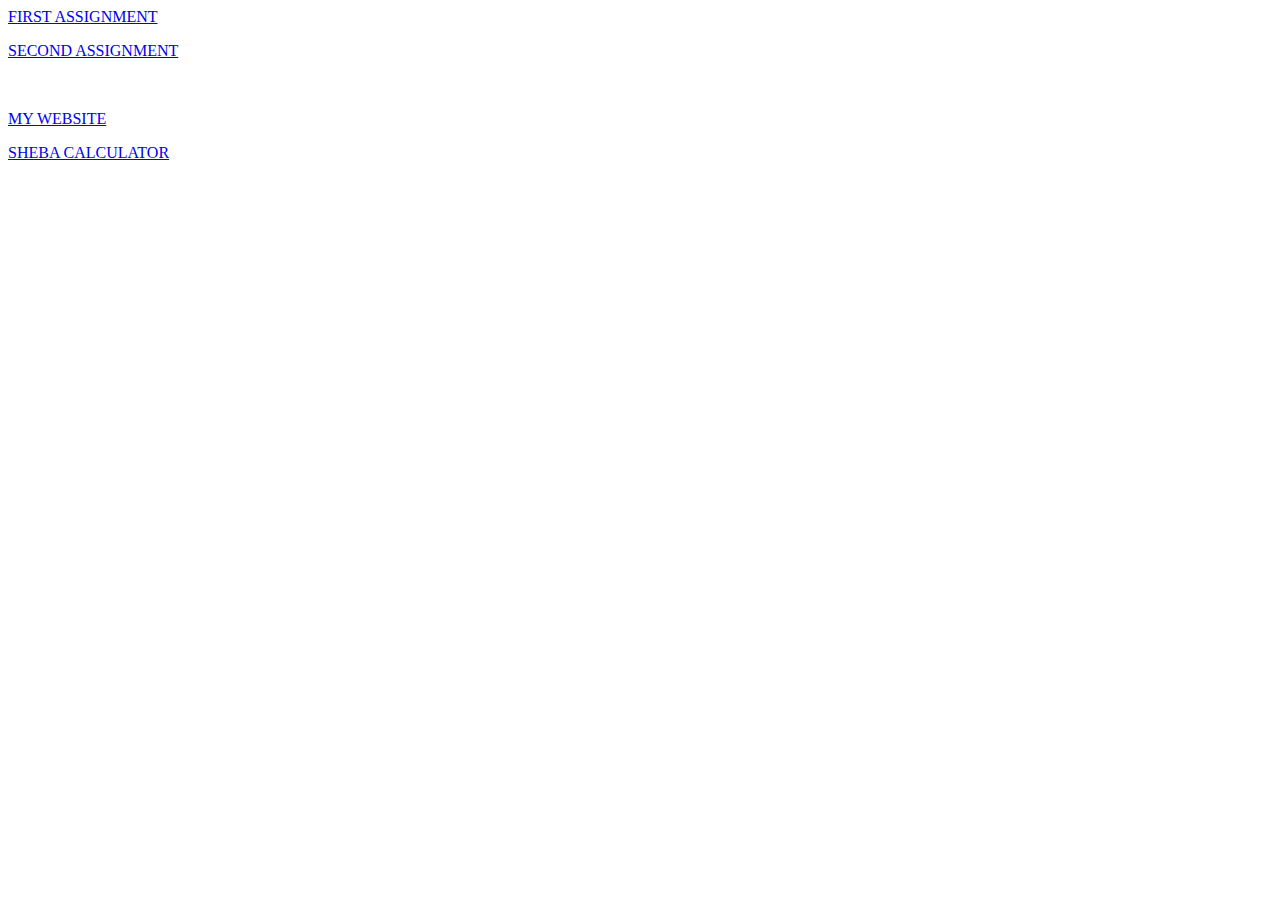
<file: index.html>
<!DOCTYPE html>
<html lang="en">
<head>
    <meta charset="UTF-8">
    <meta name="viewport" content="width=device-width, initial-scale=1.0">
    <title>MY WORKS</title>
</head>
<body>
    <a href="Form.html">FIRST ASSIGNMENT</a><br>
    <p><a href="Table.html">SECOND ASSIGNMENT</a></p><br>
    <p><a href="website.html">MY WEBSITE</a></p>
    <p><a href="Calc.html">SHEBA CALCULATOR</a></p>
</body>
</html>
</file>
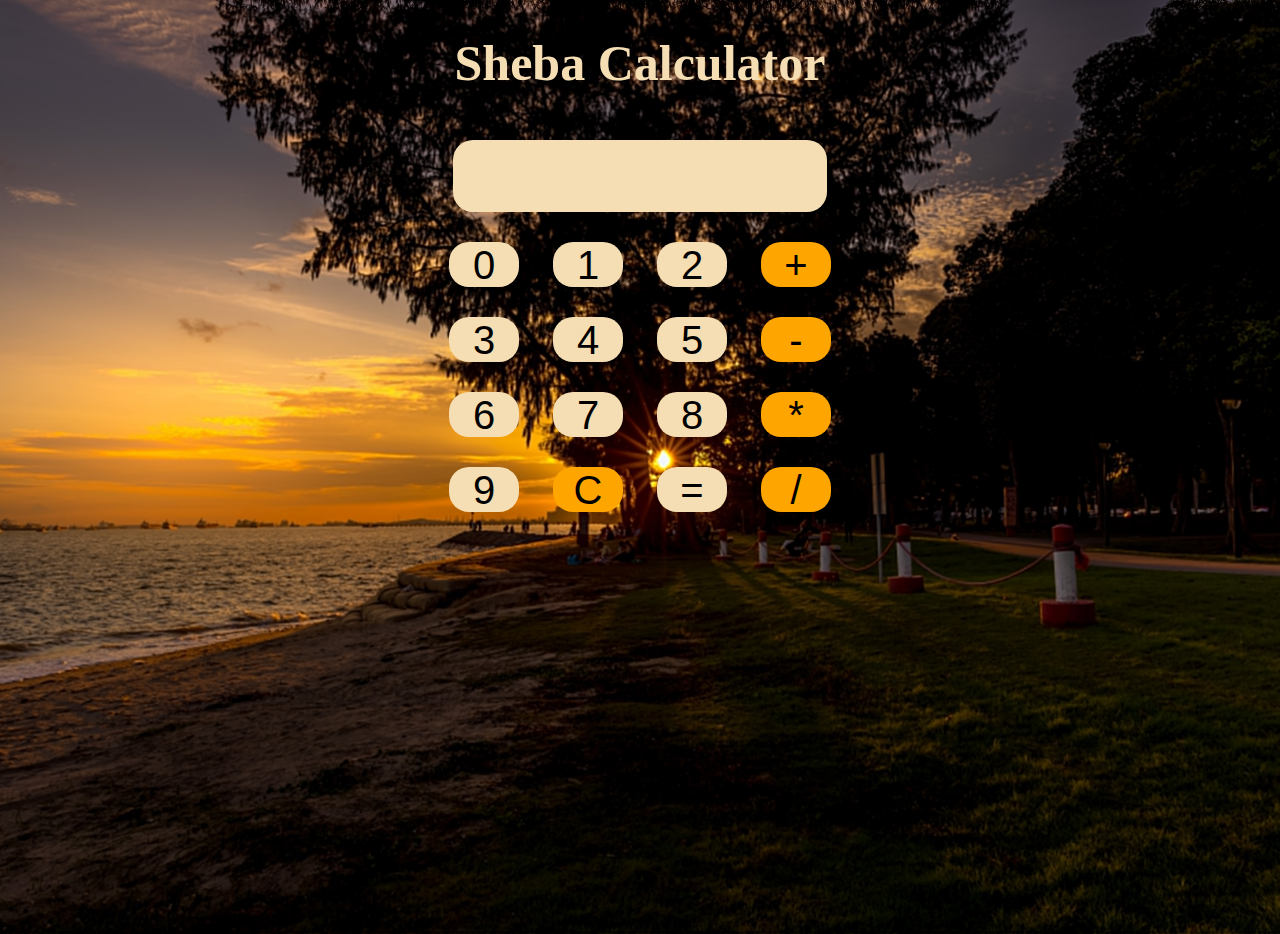
<file: Calc.html>
<!DOCTYPE html>
<html lang="en">
<head>
    <meta charset="UTF-8">
    <meta name="viewport" content="width=device-width, initial-scale=1.0">
    <title>MyCalculator</title>
    <link rel="stylesheet" href="calc.css">
</head>
<body>
    <h1>Sheba Calculator</h1>
    <form action="" name="clc">
        <input type="text" name="display" style="width: 370px; height: 70px; background-color: wheat;color: black;"><br>
        <input class="btn" type="button" value="0" onclick="clc.display.value += '0'">
        <input class="btn" type="button" value="1" onclick="clc.display.value += '1'">
        <input class="btn" type="button" value="2" onclick="clc.display.value += '2'">
        <input class="btn" type="button" value="+" onclick="clc.display.value += '+'" style=" background-color: orange;"><br>
        <input class="btn" type="button" value="3" onclick="clc.display.value += '3'">
        <input class="btn" type="button" value="4" onclick="clc.display.value += '4'">
        <input class="btn" type="button" value="5" onclick="clc.display.value += '5'">
        <input class="btn" type="button" value="-" onclick="clc.display.value += '-'" style="background-color: orange;"><br>
        <input class="btn" type="button" value="6" onclick="clc.display.value += '6'">
        <input class="btn" type="button" value="7" onclick="clc.display.value += '7'">
        <input class="btn" type="button" value="8" onclick="clc.display.value += '8'">
        <input class="btn" type="button" value="*" onclick="clc.display.value += '*'" style="background-color: orange;"><br>
        <input class="btn" type="button" value="9" onclick="clc.display.value += '9'">
        <input class="btn" type="button" value="C" onclick="clc.display.value =''" style="background-color: orange;">
        <input class="btn" type="button" value="=" onclick="clc.display.value =eval(clc.display.value)">
        <input class="btn" type="button" value="/" onclick="clc.display.value += '/'" style="background-color: orange;">

    </form>
</body>
</html>
</file>
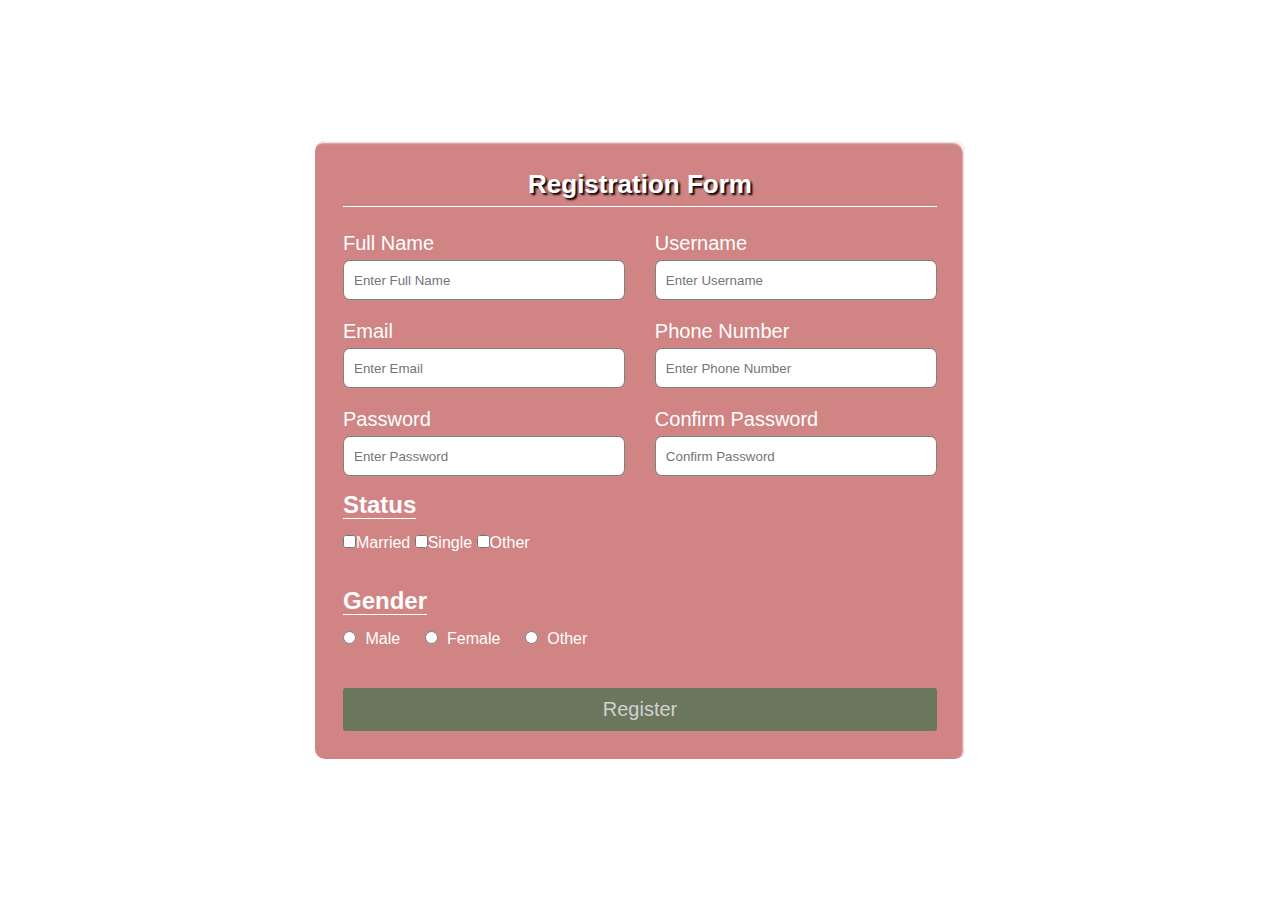
<file: Form.html>
<!DOCTYPE html>
<html lang="en">
<head>
    <meta charset="UTF-8">
    <meta http-equiv="X-UA-Compatible" content="IE=edge">
    <meta name="viewport" content="width=device-width, initial-scale=1.0">
    <title>Registration <form action=""></form></title>
    <link rel="stylesheet" href="style.css" />
</head>
<body>
    <div class="container">
        <h1 class="form-title">Registration Form</h1>
        <form action="#">
          <div class="main-user-info">
            <div class="user-input-box">
              <label for="fullName">Full Name</label>
              <input type="text"
                      id="fullName"
                      name="fullName"
                      placeholder="Enter Full Name"/>
            </div>
            <div class="user-input-box">
              <label for="username">Username</label>
              <input type="text"
                      id="username"
                      name="username"
                      placeholder="Enter Username"/>
            </div>
            <div class="user-input-box">
              <label for="email">Email</label>
              <input type="email"
                      id="email"
                      name="email"
                      placeholder="Enter Email"/>
            </div>
            <div class="user-input-box">
              <label for="phoneNumber">Phone Number</label>
              <input type="text"
                      id="phoneNumber"
                      name="phoneNumber"
                      placeholder="Enter Phone Number"/>
            </div>
            <div class="user-input-box">
              <label for="password">Password</label>
              <input type="password"
                      id="password"
                      name="password"
                      placeholder="Enter Password"/>
            </div>
            <div class="user-input-box">
              <label for="confirmPassword">Confirm Password</label>
              <input type="password"
                      id="confirmPassword"
                      name="confirmPassword"
                      placeholder="Confirm Password"/>
            </div>
            <div class="status-details-box">
                <span class="status-title">Status</span>
                <div class="status-category">
                <input type="checkbox"Married>Married
                <input type="checkbox"Single>Single
                <input type="checkbox"Other>Other
                </div>
            </div>
          </div>
          <div class="gender-details-box">
            <span class="gender-title">Gender</span>
            <div class="gender-category">
              <input type="radio" name="gender" id="male">
              <label for="male">Male</label>
              <input type="radio" name="gender" id="female">
              <label for="female">Female</label>
              <input type="radio" name="gender" id="other">
              <label for="other">Other</label>
            </div>
          </div>
          <div class="form-submit-btn">
            <input type="submit" value="Register">
          </div>
        </form>
      </div>
</body>
</html>
</file>
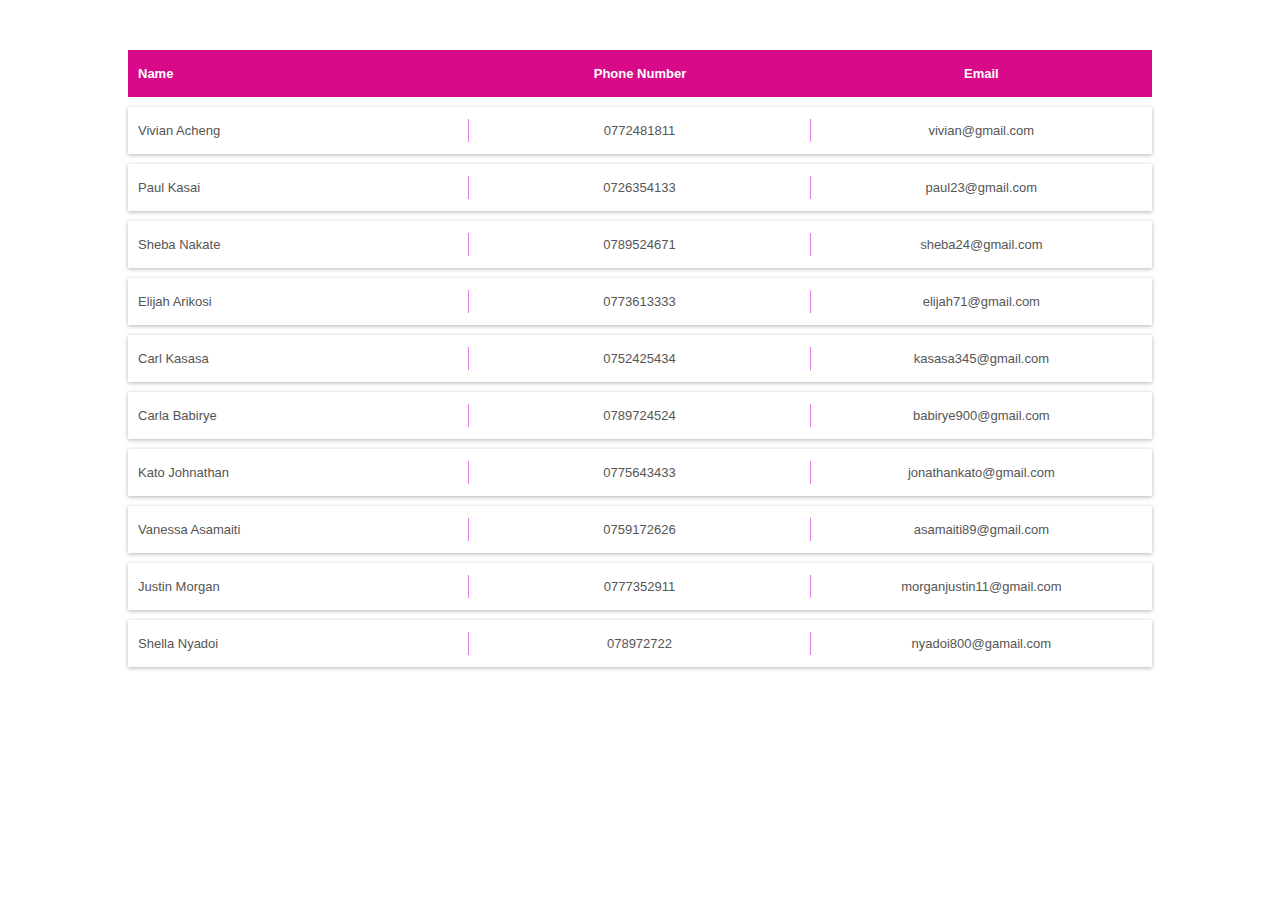
<file: Table.html>
<!DOCTYPE html>
<html lang="en">
<head>
    <meta charset="UTF-8">
    <meta http-equiv="X-UA-Compatible" content="IE=edge">
    <meta name="viewport" content="width=device-width, initial-scale=1.0">
    <title>Table</title>
    <link rel="stylesheet" href="table.css">
</head>
<body>
    <div class="table-box">
        <div class="table-row table-head">
            <div class="table-cell first-cell">
                <p>Name</p>
            </div>
            <div class="table-cell">
                <p>Phone Number</p>
            </div>
            <div class="table-cell last-cell">
                <p>Email</p>
            </div> 
        </div>


        <div class="table-row">
            <div class="table-cell first-cell">
                <p>Vivian Acheng</p>
            </div>
            <div class="table-cell">
                <p>0772481811</p>
            </div>
            <div class="table-cell last-cell">
                <p>vivian@gmail.com</p>
            </div>   
        </div>


        <div class="table-row">
            <div class="table-cell first-cell">
                <p>Paul Kasai</p>
            </div>
            <div class="table-cell">
                <p>0726354133</p>
            </div>
            <div class="table-cell last-cell">
                <p>paul23@gmail.com</p>
            </div>
        </div>

        <div class="table-row">
            <div class="table-cell first-cell">
                <p>Sheba Nakate</p>
            </div>
            <div class="table-cell">
                <p>0789524671</p>
            </div>
            <div class="table-cell last-cell">
                <p>sheba24@gmail.com</p>
            </div>
        </div>

        <div class="table-row">
            <div class="table-cell first-cell">
                <p>Elijah Arikosi</p>
            </div>
            <div class="table-cell">
                <p>0773613333</p>
            </div>
            <div class="table-cell last-cell">
                <p>elijah71@gmail.com</p>
            </div>
        </div>

        <div class="table-row">
            <div class="table-cell first-cell">
                <p>Carl Kasasa</p>
            </div>
            <div class="table-cell">
                <p>0752425434</p>
            </div>
            <div class="table-cell last-cell">
                <p>kasasa345@gmail.com</p>
            </div>
        </div>


        <div class="table-row">
            <div class="table-cell first-cell">
                <p>Carla Babirye</p>
            </div>
            <div class="table-cell">
                <p>0789724524</p>
            </div>
            <div class="table-cell last-cell">
                <p>babirye900@gmail.com</p>
            </div>
        </div>

        <div class="table-row">
            <div class="table-cell first-cell">
                <p>Kato Johnathan</p>
            </div>
            <div class="table-cell">
                <p>0775643433</p>
            </div>
            <div class="table-cell last-cell">
                <p>jonathankato@gmail.com</p>
            </div>
        </div>

        <div class="table-row">
            <div class="table-cell first-cell">
                <p>Vanessa Asamaiti</p>
            </div>
            <div class="table-cell">
                <p>0759172626</p>
            </div>
            <div class="table-cell last-cell">
                <p>asamaiti89@gmail.com</p>
            </div>
        </div>

        <div class="table-row">
            <div class="table-cell first-cell">
                <p>Justin Morgan</p>
            </div>
            <div class="table-cell">
                <p>0777352911</p>
            </div>
            <div class="table-cell last-cell">
                <p>morganjustin11@gmail.com</p>
            </div>
        </div>

        <div class="table-row">
            <div class="table-cell first-cell">
                <p>Shella Nyadoi</p>
            </div>
            <div class="table-cell">
                <p>078972722</p>
            </div>
            <div class="table-cell last-cell">
                <p>nyadoi800@gamail.com</p>
            </div>
        </div>
</div>   
</body>
</html>
</file>
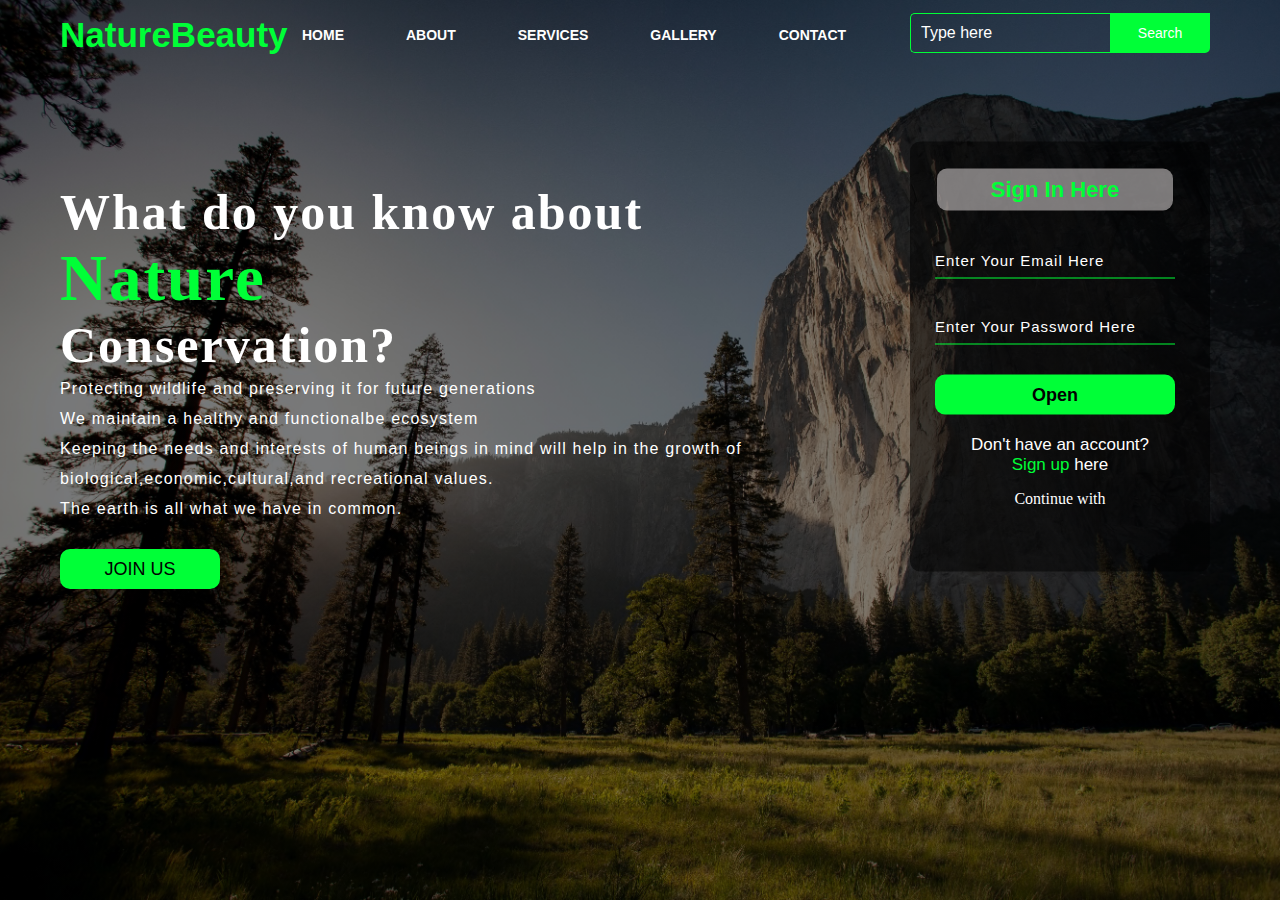
<file: website.html>
<!DOCTYPE html>
<html lang="en">
<head>
    <meta charset="UTF-8">
    <meta name="viewport" content="width=device-width, initial-scale=1.0">
    <title>MyWebsite</title>
    <link rel="stylesheet" href="website.css">
    <link rel="stylesheet" href="https://cdnjs.cloudflare.com/ajax/libs/font-awesome/6.4.2/css/all.min.css" integrity="sha512-z3gLpd7yknf1YoNbCzqRKc4qyor8gaKU1qmn+CShxbuBusANI9QpRohGBreCFkKxLhei6S9CQXFEbbKuqLg0DA==" crossorigin="anonymous" referrerpolicy="no-referrer" />
</head>
<body>
    <div class="main">
        <div class="navbar">
            <div class="icon">
                <h2 class="logo">NatureBeauty</h2>
            </div>

            <div class="menu">
                <ul>
                    <li><a href="#">HOME</a></li>
                    <li><a href="#">ABOUT</a></li>
                    <li><a href="#">SERVICES</a></li>
                    <li><a href="#">GALLERY</a></li>
                    <li><a href="#">CONTACT</a></li>
                </ul>
            </div>

            <div class="search">
                <input class="srch" type="search" name="" placeholder="Type here">
                <a href="#"> <button class="btn">Search</button></a>
            </div>

        </div> 
        <div class="content">
            <h1>What do you know about<br><span>Nature</span> <br>Conservation?</h1>
            <p class="par">Protecting wildlife and preserving it for future generations<br>We maintain a healthy and functionalbe ecosystem <br> Keeping the needs and interests of human beings in mind will help in the growth of<br> biological,economic,cultural,and recreational values.
                <br>The earth is all what we have in common.</p>

                <button class="cn"><a href="#">JOIN US</a></button>

                <div class="form">
                    <h2>Sign In Here</h2>
                    <input type="email" name="email" placeholder="Enter Your Email Here">
                    <input type="password" name="" placeholder="Enter Your Password Here">
                    <button class="btnn"><a href="#">Open</a></button>

                    <p class="link">Don't have an account?<br>
                    <a href="#">Sign up </a> here</a></p>
                    <p class="liw">Continue with</p>

                    <div class="icons">
                        <i class="fa-brands fa-instagram"></i>
                        <i class="fa-brands fa-facebook"></i>
                        <i class="fa-brands fa-telegram"></i>
                        <i class="fa-brands fa-twitter"></i>
                    </div>

                </div>
                    </div>
                </div>
        </div>
    </div>
</body>
</html>
</file>
<file: calc.css>
body{
    margin: 0px;
    padding: 0px;
    background-color: whitesmoke;
    color: wheat;
    text-align: center;
    background-image: url(sunset.jpg);
    background-position: center;
    background-repeat: no-repeat;
    background-size: cover;
    height: 100vh;
}
h1{
    font-size: 50px;
}

input{
    width: 70px;
    height: 45px;
    font-size: 40px;
    border-radius: 20px;
    margin: 15px;
    background-color: wheat;
    color: black;
    border-style: none;

}

.btn:hover{
    background-color:orange;
    cursor: pointer;
}
</file>
<file: style.css>
*{
    padding: 0;
    margin: 0;
    box-sizing: border-box;
    font-family: sans-serif;
}

body{
    display: flex;
    height: 100vh;
    justify-content: center;
    align-items: center;
    background-size: cover;
}

.container{
    width: 100%;
    max-width: 650px;
    background: rgba(161, 10, 10, 0.5);
    padding: 28px;
    margin: 0 28px;
    border-radius: 10px;
    box-shadow: inset -2px 2px 2px white;
}

.form-title{
    font-size: 26px;
    font-weight: 600;
    text-align: center;
    padding-bottom: 6px;
    color: white;
    text-shadow: 2px 2px 2px black;
    border-bottom: solid 1px white;
}

.main-user-info{
    display: flex;
    flex-wrap: wrap;
    justify-content: space-between;
    padding: 20px 0;
}

.user-input-box:nth-child(2n){
    justify-content: end;
}

.user-input-box{
    display: flex;
    flex-wrap: wrap;
    width: 50%;
    padding-bottom: 15px;
}

.user-input-box label{
    width: 95%;
    color: white;
    font-size: 20px;
    font-weight: 400;
    margin: 5px 0;
}

.user-input-box input{
    height: 40px;
    width: 95%;
    border-radius: 7px;
    outline: none;
    border: 1px solid grey;
    padding: 0 10px;
}

.status-title{
    color:white;
    font-size: 24px;
    font-weight: 600;
    border-bottom: 1px solid white;
}
.status-category{
    margin: 15px 0;
    color: white;
}

.status-category label{
    padding: 0 20px 0 5px;
}

.gender-title{
    color:white;
    font-size: 24px;
    font-weight: 600;
    border-bottom: 1px solid white;
}

.gender-category{
    margin: 15px 0;
    color: white;
}


.gender-category label{
    padding: 0 20px 0 5px;
}

.gender-category label,
.gender-category input,
.form-submit-btn input{
    cursor: pointer;
}

.form-submit-btn{
    margin-top: 40px;
}

.form-submit-btn input{
    display: block;
    width: 100%;
    margin-top: 10px;
    font-size: 20px;
    padding: 10px;
    border:none;
    border-radius: 3px;
    color: rgb(209, 209, 209);
    background: rgba(63, 114, 76, 0.7);
}

.form-submit-btn input:hover{
    background: rgba(56, 204, 93, 0.7);
    color: rgb(255, 255, 255);
}

@media(max-width: 600px){
    .container{
        min-width: 280px;
    }

    .user-input-box{
        margin-bottom: 12px;
        width: 100%;
    }

    .user-input-box:nth-child(2n){
        justify-content: space-between;
    }

    .gender-category{
        display: flex;
        justify-content: space-between;
        width: 100%;
    }

    .main-user-info{
        max-height: 380px;
        overflow: auto;
    }

    .main-user-info::-webkit-scrollbar{
        width: 0;
    }
}
</file>
<file: table.css>
*{
    margin: 0;
    padding: 0;
}
.table-box
{
    margin: 50px auto;
}

.table-row{
    display: table;
    width: 80%;
    margin: 10px auto;
    font-family: sans-serif;
    background: transparent;
    padding: 12px 0;
    color: #555;
    font-size: 13px;
    box-shadow: 0 1px 4px 0px rgba(0,0,50,0.3);
}
.table-head{
    background: #d80a89;
    box-shadow: none;
    color: #fff;
    font-weight: 600;
}
.table-head .table-cell{
    border-right: none;
}
.table-cell{
    display: table-cell;
    width: 20%;
    text-align: center;
    padding: 4px 0;
    border-right: 1px solid #e07ee4;
    vertical-align: middle;
}
.first-cell{
    text-align: left;
    padding-left: 10px;
}
.last-cell{
    border-right: none;
}
a{
    text-decoration: none;
    color: #555;
}
</file>
<file: website.css>
*{
    margin: 0;
    padding: 0;
}

.main{
    width: 100%;
    background: linear-gradient(to top, rgba(0,0,0,0.5)50%,rgba(0,0,0,0.5)50%), url(nature.jpg);
    background-position: center;
    background-size: cover;
    height: 100vh;
}

.navbar{
    width: 1200px;
    height: 75px;
    margin: auto;
}

.icon{
    width: 200px;
    float: left;
    height: 70px;
}

.logo{
    color: #00ff37;
    font-size: 35px;
    font-family: Arial;
    padding-left: 20px;
    float: left;
    padding-top: 10px;
    margin-top: 5px
}

.menu{
    width: 400px;
    float: left;
    height: 70px;
}

ul{
    float: left;
    display: flex;
    justify-content: center;
    align-items: center;
}

ul li{
    list-style: none;
    margin-left: 62px;
    margin-top: 27px;
    font-size: 14px;
}

ul li a{
    text-decoration: none;
    color: #fff;
    font-family: Arial;
    font-weight: bold;
    transition: 0.4s ease-in-out;
}

ul li a:hover{
    color: #00ff37;
}

.search{
    width: 330px;
    float: left;
    margin-left: 270px;
}

.srch{
    font-family: 'Times New Roman';
    width: 200px;
    height: 40px;
    background: transparent;
    border: 1px solid #00ff37;
    margin-top: 13px;
    color: #fff;
    border-right: none;
    font-size: 16px;
    float: left;
    padding: 10px;
    border-bottom-left-radius: 5px;
    border-top-left-radius: 5px;
}

.btn{
    background: #00ff37;
    width: 100px;
    height: 40px; 
    border: 2px solid #00ff37;
    margin-top: 13px;
    color: #fff;
    font-size: 14px;
    border-bottom-right-radius: 5px;
    border-bottom-right-radius: 5px;
    transition: 0.2s ease;
    cursor: pointer;
}
.btn:hover{
    color: #000;
}

.btn:focus{
    outline: none;
}

.srch:focus{
    outline: none;
}

.content{
    width: 1200px;
    height: auto;
    margin: auto;
    color: #fff;
    position: relative;
}

.content .par{
    padding-left: 20px;
    padding-bottom: 25px;
    font-family: Arial;
    letter-spacing: 1.2px;
    line-height: 30px;
}

.content h1{
    font-family: 'Times New Roman';
    font-size: 50px;
    padding-left: 20px;
    margin-top: 9%;
    letter-spacing: 2px;
}

.content .cn{
    width: 160px;
    height: 40px;
    background: #00ff37;
    border: none;
    margin-bottom: 10px;
    margin-left: 20px;
    font-size: 18px;
    border-radius: 10px;
    cursor: pointer;
    transition: .4s ease;
    
}

.content .cn a{
    text-decoration: none;
    color: #000;
    transition: .3s ease;
}

.cn:hover{
    background-color: #fff;
}

.content span{
    color: #00ff37;
    font-size: 65px
}

.form{
    width: 250px;
    height: 380px;
    background: linear-gradient(to top, rgba(0, 0, 0, 0.534)50%,rgba(0, 0, 0, 0.534)50%);
    position: absolute;
    top: -20px;
    left: 870px;
    transform: translate(0%,-5%);
    border-radius: 10px;
    padding: 25px;
}

.form h2{
    width: 220px;
    font-family: sans-serif;
    text-align: center;
    color: #00ff37;
    font-size: 22px;
    background-color: #c7c2c29c;
    border-radius: 10px;
    margin: 2px;
    padding: 8px;
}

.form input{
    width: 240px;
    height: 35px;
    background: transparent;
    border-bottom: 1px solid #00ff37;
    border-top: none;
    border-right: none;
    border-left: none;
    color: #fff;
    font-size: 15px;
    letter-spacing: 1px;
    margin-top: 30px;
    font-family: sans-serif;
}

.form input:focus{
    outline: none;
}

::placeholder{
    color: #fff;
    font-family: Arial;
}

.btnn{
    width: 240px;
    height: 40px;
    background: #00ff37;
    border: none;
    margin-top: 30px;
    font-size: 18px;
    border-radius: 10px;
    cursor: pointer;
    color: #fff;
    transition: 0.4s ease;
}
.btnn:hover{
    background: #fff;
    color: #00ff37;
}
.btnn a{
    text-decoration: none;
    color: #000;
    font-weight: bold;
}
.form .link{
    font-family: Arial, Helvetica, sans-serif;
    font-size: 17px;
    padding-top: 20px;
    text-align: center;
}
.form .link a{
    text-decoration: none;
    color: #00ff37;
}
.liw{
    padding-top: 15px;
    padding-bottom: 10px;
    text-align: center;
}
.fa-instagram{
    color: #fa0577;
    font-size: 30px;
    padding-left: 14px;
}
.fa-facebook{
    color: #0509fa;
    font-size: 30px;
    padding-left: 14px;
}
.fa-telegram{
    color: #0598fa;
    font-size: 30px;
    padding-left: 14px;
}
.fa-twitter{
    color: #0577fa;
    font-size: 30px;
    padding-left: 14px;
}
</file>
